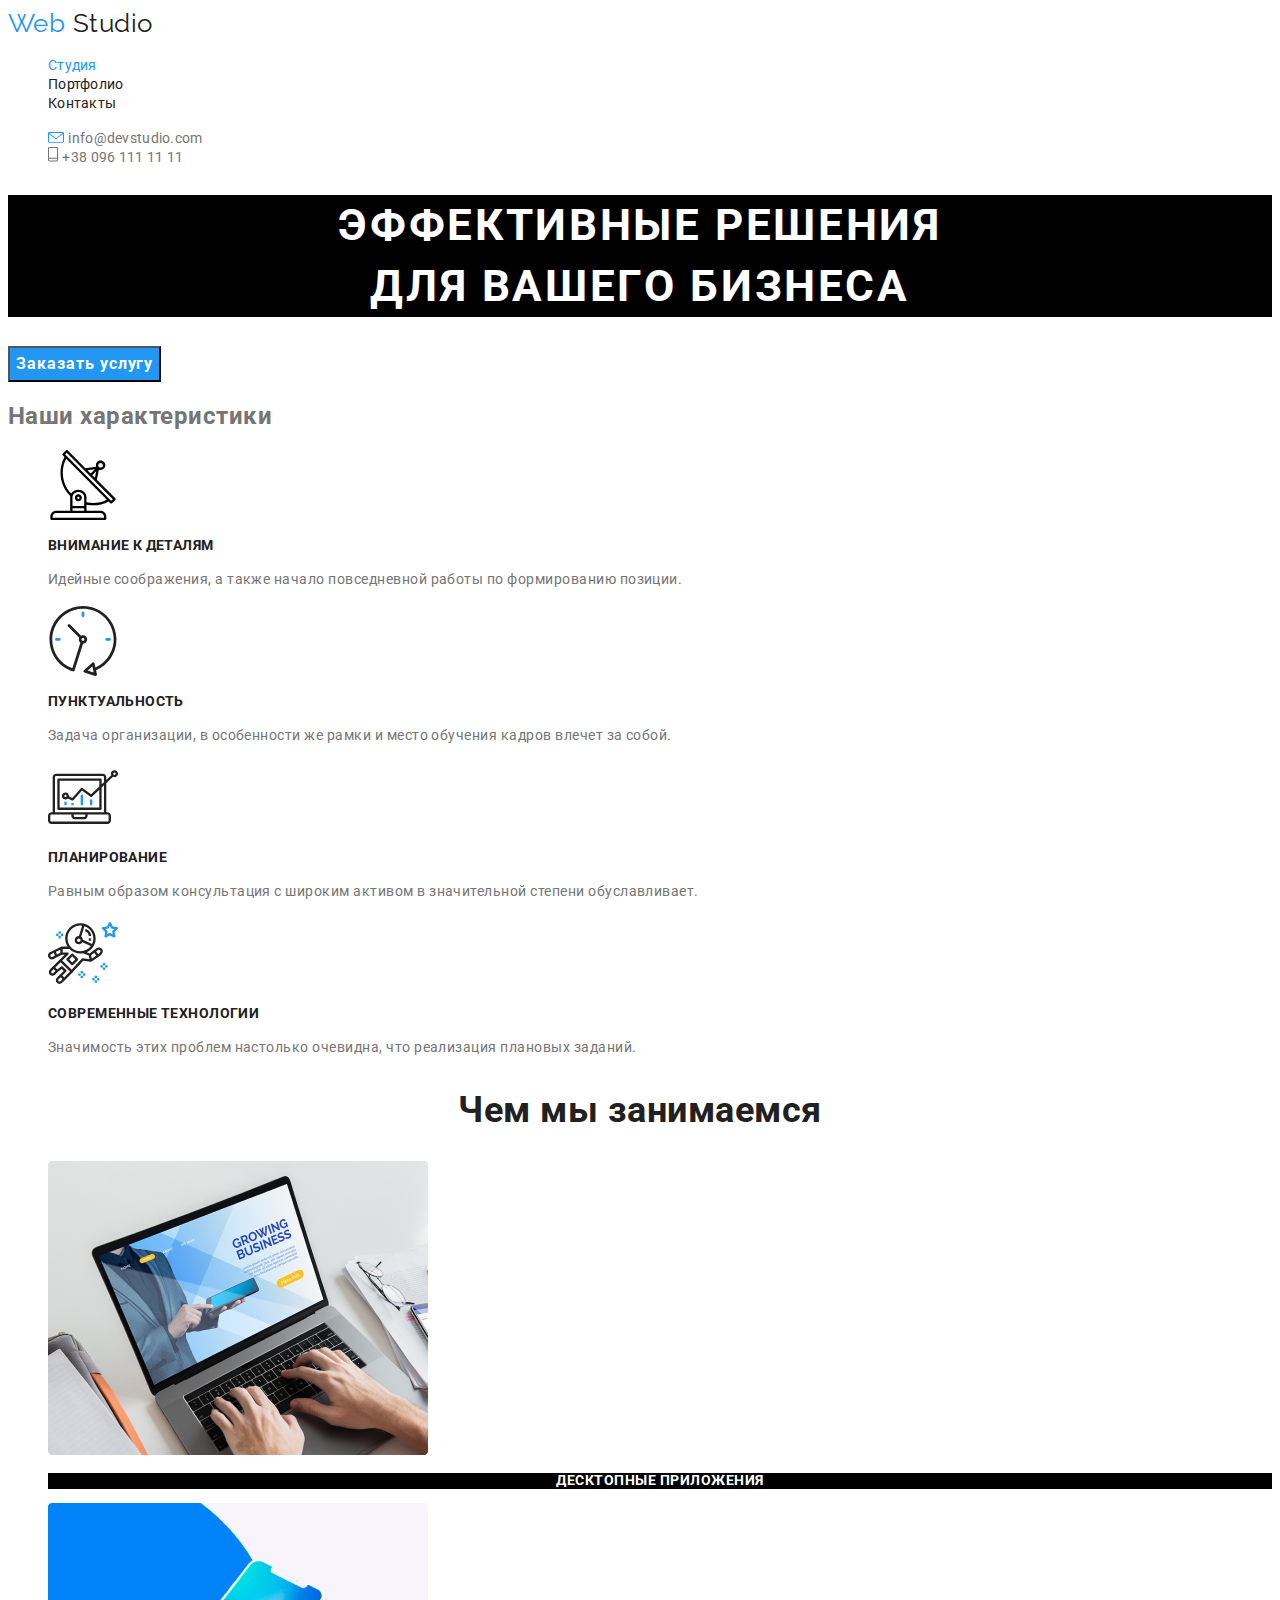
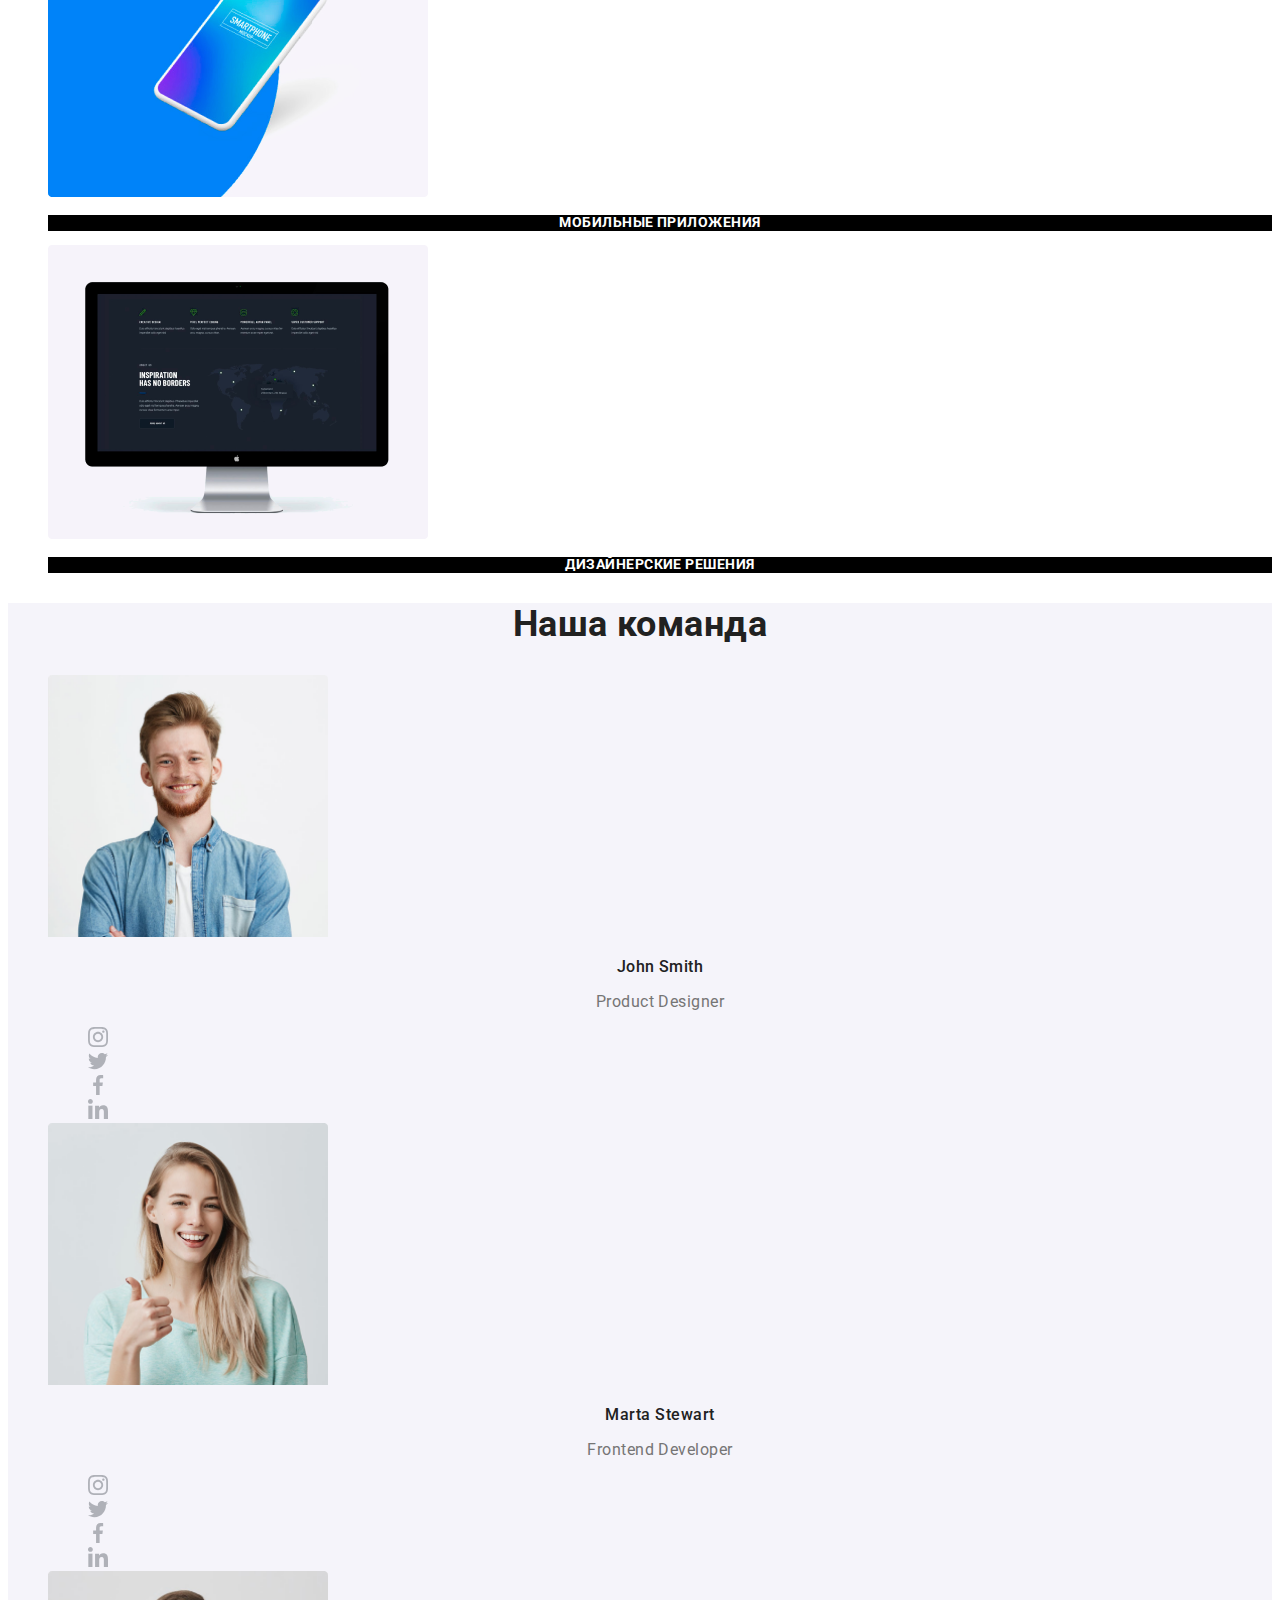
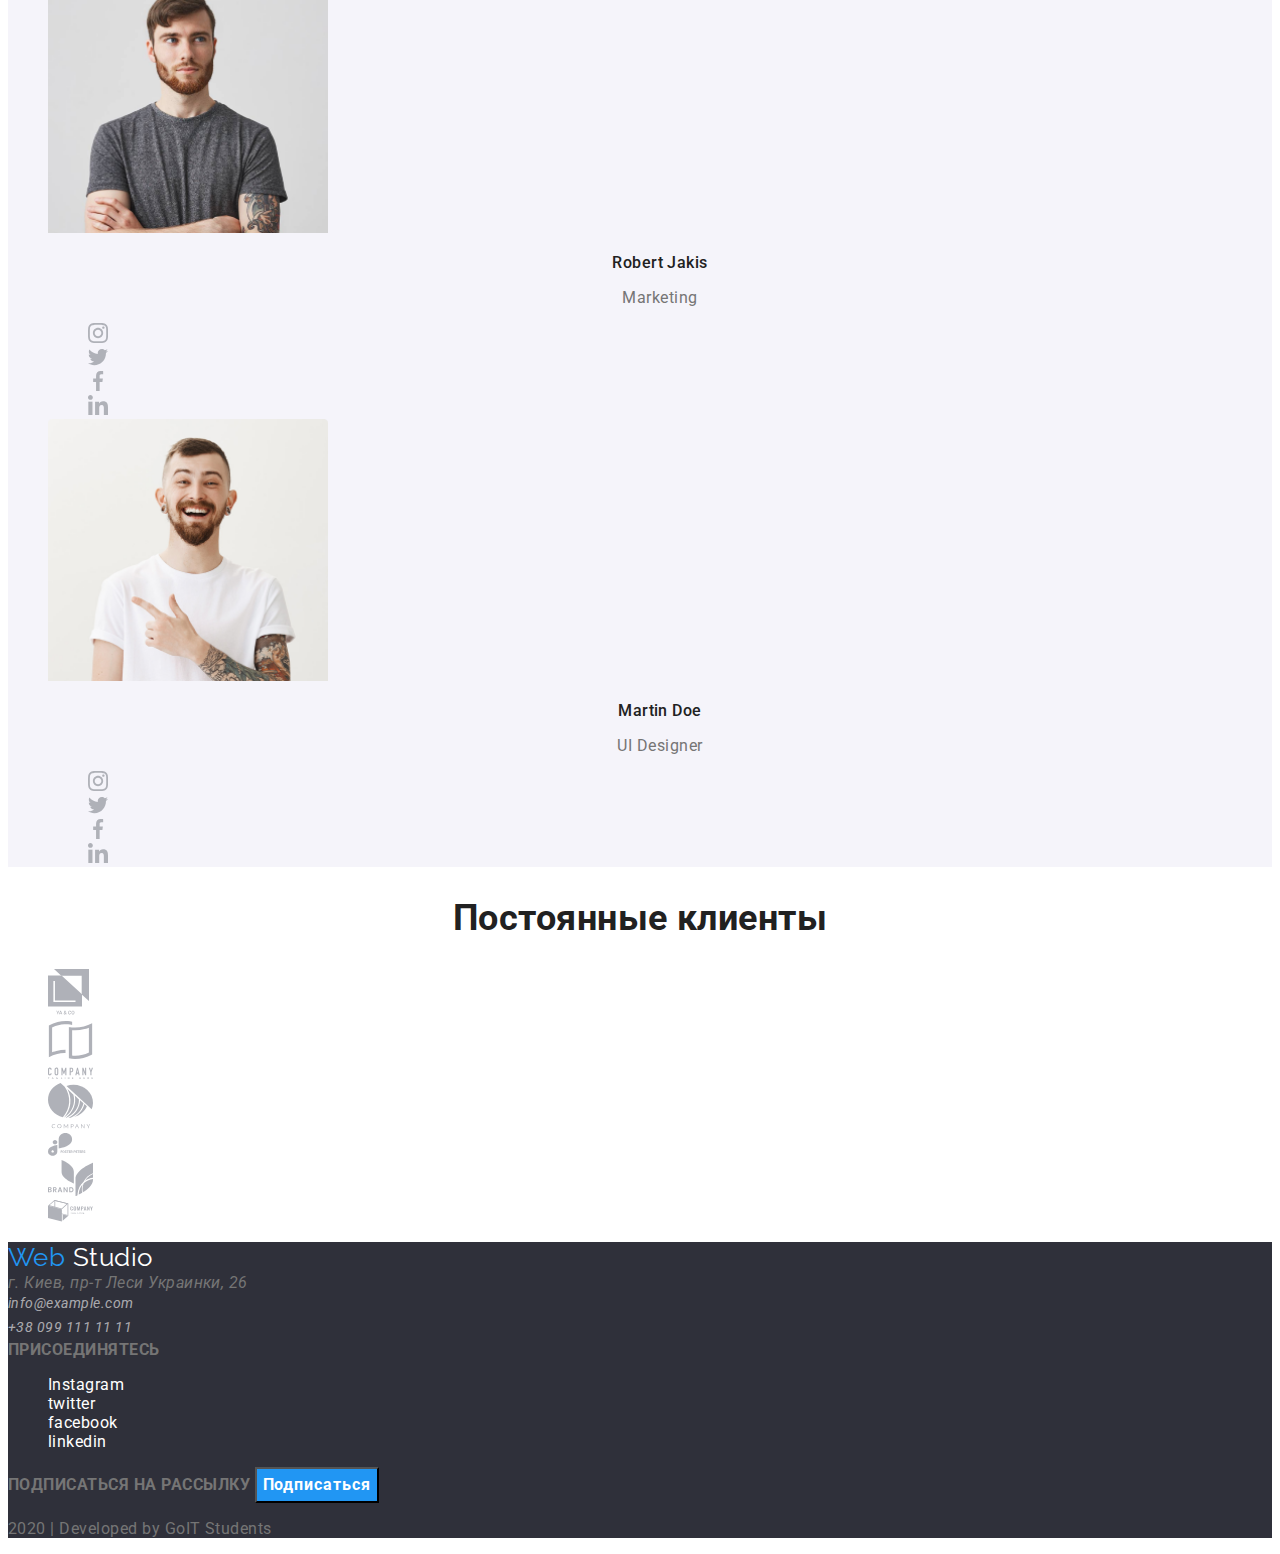
<file: index.html>
<!DOCTYPE html>
<html lang="en">
<head>
<meta charset="UTF-8">
<meta name="viewport" content="width=device-width, initial-scale=1.0">
<title>Home Work 1</title>
<link 
    href="https://fonts.googleapis.com/css2?family=Raleway:wght@700&family=Roboto:wght@500;700;900&display=swap"
    rel="stylesheet"/>
<link rel="stylesheet" href="./css/common.css">
<link rel="stylesheet" href="./css/styles.css">
</head>
<body class="page">

<!-- Шапка сайта -->
<header>
    <nav>
        <a href="./index.html" class="logo">
            Web <span class="studio">Studio</span>
        </a>
        
        <ul class="site-nav list">
            <li><a href="./index.html" class="link current">Студия</a></li>
            <li><a href="./portfolio.html" class="link">Портфолио</a></li>
            <li><a href="/" class="link">Контакты</a></li>
        </ul>
        
        <ul class="auth-nav list">
            <li>
                <img src="./img/letter.svg" alt="letter">
                <a href="mailto:info@devstudio.com" class="link">info@devstudio.com</a>
            </li>
            <li>
                <img src="./img/phone.svg" alt="phone">
                <a href="tel:+380961111111" class="link">+38 096 111 11 11</a>
            </li>
        </ul>
    </nav>  

</header>

<main>
    <!-- Герой -->
    <section class="hero">
        <h1 class="hero-title">ЭФФЕКТИВНЫЕ РЕШЕНИЯ<br> ДЛЯ ВАШЕГО БИЗНЕСА</h1>
        <button class="button">Заказать услугу</button>
    </section>
    
    <!-- Преимущества с занятиями -->
    <section class="section">
        <h2>Наши характеристики</h2>
        <ul class="feature-list list">
            <li>
                <a href="/"> <img src="./img/antenna.svg" alt="антена" width="70"></a>
                <h3 class="title">Внимание к деталям</h3>
                <P class="text">Идейные соображения, а также начало повседневной работы по формированию позиции.</P>
            </li>
            
            <li>
                <a href="http://skolko.in.ua/" target="_blank"> <img src="./img/clock.svg" alt="часы" width="70" class="picture"></a>
                <h3 class="title">Пунктуальность</h3>
                <P class="text">Задача организации, в особенности же рамки и место обучения кадров влечет за собой.</P>
            </li>

            <li>
                <a href="/"> <img src="./img/diagram.svg" alt="диаграма" width="70" class="picture"></a>
                <h3 class="title">Планирование</h3>
                <p class="text">Равным образом консультация с широким активом в значительной степени обуславливает.</p>
            </li>

            <li>
                <a href="https://histrf.ru/lichnosti/biografii/p/gagharin-iurii-alieksieievich" target="_blank"> <img src="./img/astronaut.svg" alt="астронавт" width="70" class="picture"></a>
                <h3 class="title">Современные технологии</h3>
                <p class="text">Значимость этих проблем настолько очевидна, что реализация плановых заданий.</p>
            </li>
        </ul>

        <h2 class="section-title">Чем мы занимаемся</h2>
        <ul class="list">
            <li class="app list">
                <a href="/"> <img src="./img/laptop.png" alt="laptop" width="380"></a>
                <h3 class="title-app">Десктопные приложения</h3>
            </li>

            <li>
                <a href="/"><img src="./img/mobile-app.png" alt="mobile app" width="380"></a>
                <h3 class="title-app">Мобильные приложения</h3>
            </li>

            <li>
                <a href="/"><img src="./img/design-solutions.png" alt="design-solutions" width="380"></a>
                <h3 class="title-app">Дизайнерские решения</h3>
            </li>
        </ul>

    </section>

    <!-- Состав команды -->
    <section class="section team">
        <h2 class="section-title">Наша команда</h2>
        <ul class="team-list list">
            <li>
                <img src="./img/John.png" alt="John Smith" width="280">
                <h3 class="title">John Smith</h3>
                <p class="profession">Product Designer</p>
            <ul class="list">
                <li><a href="https://www.instagram.com/" target="_blank" class="link"> <img src="./img/instagram2.svg" alt="Ссылка на Instagram" width="20" class="link"></a></li>
                <li><a href="https://twitter.com/explore" target="_blank" class="link"> <img src="./img/twitter1.svg" alt="Ссылка на Twitter" width="20" class="link"></a></li>
                <li><a href="https://www.facebook.com/" target="_blank" class="link"> <img src="./img/facebook1.svg" alt="facebook_icon" width="20" class="link"></a></li>
                <li><a href="https://www.linkedin.com/" target="_blank" class="link"> <img src="./img/linkedin1.svg" alt="Ссылка на Linkedin" width="20" class="link"></a></li>
            </ul>                    
                <img src="./img/Maria.png" alt="Marta Stewart" width="280">
                <h3 class="title">Marta Stewart</h3>
                <p class="profession">Frontend Developer</p>
            <ul class="list">    
                <li><a href="https://www.instagram.com/" target="_blank" class="link"> <img src="./img/instagram2.svg" alt="Ссылка на Instagram" width="20"></a></li>
                <li><a href="https://twitter.com/explore" target="_blank" class="link"> <img src="./img/twitter1.svg" alt="Ссылка на Twitter" width="20"></a></li>
                <li><a href="https://www.facebook.com/" target="_blank" class="link"> <img src="./img/facebook1.svg" alt="Ссылка на Facebook" width="20"></a></li>
                <li><a href="https://www.linkedin.com/" target="_blank" class="link"> <img src="./img/linkedin1.svg" alt="Ссылка на Linkedin" width="20"></a></li>
            </ul>
                <img src="./img/Robert.png" alt="Robert Jakis" width="280">
                <h3 class="title">Robert Jakis</h3>
                <p class="profession">Marketing</p>
            <ul class="list">
                <li><a href="https://www.instagram.com/" target="_blank" class="link"> <img src="./img/instagram2.svg" alt="Ссылка на Instagram" width="20"></a></li>
                <li><a href="https://twitter.com/explore" target="_blank" class="link"> <img src="./img/twitter1.svg" alt="Ссылка на Twitter" width="20"></a></li>
                <li><a href="https://www.facebook.com/" target="_blank" class="link"> <img src="./img/facebook1.svg" alt="Ссылка на Facebook" width="20"></a></li>
                <li><a href="https://www.linkedin.com/" target="_blank" class="link"> <img src="./img/linkedin1.svg" alt="Ссылка на Linkedin" width="20"></a></li>
            </ul>
            
                <img src="./img/Martin.png" alt="Martin Doe" width="280">
                <h3 class="title">Martin Doe</h3>
                <p class="profession">UI Designer</p>
            <ul class="list">
                <li><a href="https://www.instagram.com/" target="_blank" class="link"> <img src="./img/instagram2.svg" alt="Ссылка на Instagram" width="20"></a></li>
                <li><a href="https://twitter.com/explore" target="_blank" class="link"> <img src="./img/twitter1.svg" alt="Ссылка на Twitter" width="20"></a></li>
                <li><a href="https://www.facebook.com/" target="_blank" class="link"> <img src="./img/facebook1.svg" alt="Ссылка на Facebook" width="20"></a></li>
                <li><a href="https://www.linkedin.com/" target="_blank" class="link"> <img src="./img/linkedin1.svg" alt="Ссылка на Linkedin" width="20"></a></li>
            </ul>            
        </ul>

    </section>

    <!--  Клиентура -->
    <section class="section">
        <h2 class="section-title ">Постоянные клиенты</h2>
        <ul class="list">
            <li><a href="http://www.yasolicitors.co.uk/" target="http://www.yasolicitors.co.uk/"> <img src="./img/logo1.svg" alt="logo1" width="45"></a></li>
            <li><a href="/" target="_blank"> <img src="./img/logo2.svg" alt="logo2" width="45"></a></li>
            <li><a href="" target="_blank"> <img src="./img/logo3.svg" alt="logo3" width="45"></a></li>
            <li><a href="http://www.petersandfoster.com/" target="http://www.petersandfoster.com/"> <img src="./img/logo4.svg" alt="logo4" width="45"></a></li>
            <li><a href="/" target="_blank"> <img src="./img/logo5.svg" alt="logo5" width="45"></a></li>
            <li><a href="/" target="_blank"> <img src="./img/logo6.svg" alt="logo6" width="45"></a></li>
        </ul>
    </section>

</main> 

    <!-- Футер -->
<footer class="footer">
    <div>
        <a href="./index.html" class="logo">
            Web <span class="studio-footer">Studio</span>
        </a>

        <address>
            г. Киев, пр-т Леси Украинки, 26
        </address>

        <address>
            <a href="mailto:info@example.com" class="link-footer">info@example.com</a><br>
            <a href="tel:+380991111111" class="link-footer">+38 099 111 11 11</a>
        </address>
    </div>

    <div>
        <b>ПРИСОЕДИНЯТЕСЬ</b>

        <ul class="label list">
            <li><a href="https://www.instagram.com/" target="_blank" class="link" aria-label="Ссылка на Instagram">Instagram</a></li>
            <li><a href="https://twitter.com/explore" target="_blank" class="link" aria-label="Ссылка на Twitter">twitter</a></li>
            <li><a href="https://www.facebook.com/" target="_blank" class="link" aria-label="Ссылка на Facebook">facebook</a></li>
            <li><a href="https://www.linkedin.com/" target="_blank" class="link" aria-label="Ссылка на Linkedin">linkedin</a></li>
        </ul>
    </div>

    <div>
        <b>ПОДПИСАТЬСЯ НА РАССЫЛКУ</b>
        <button class="button">Подписаться</button>
    </div>

        <p>2020 | Developed by GoIT Students </p>

</footer>

</body>
</html>
</file>
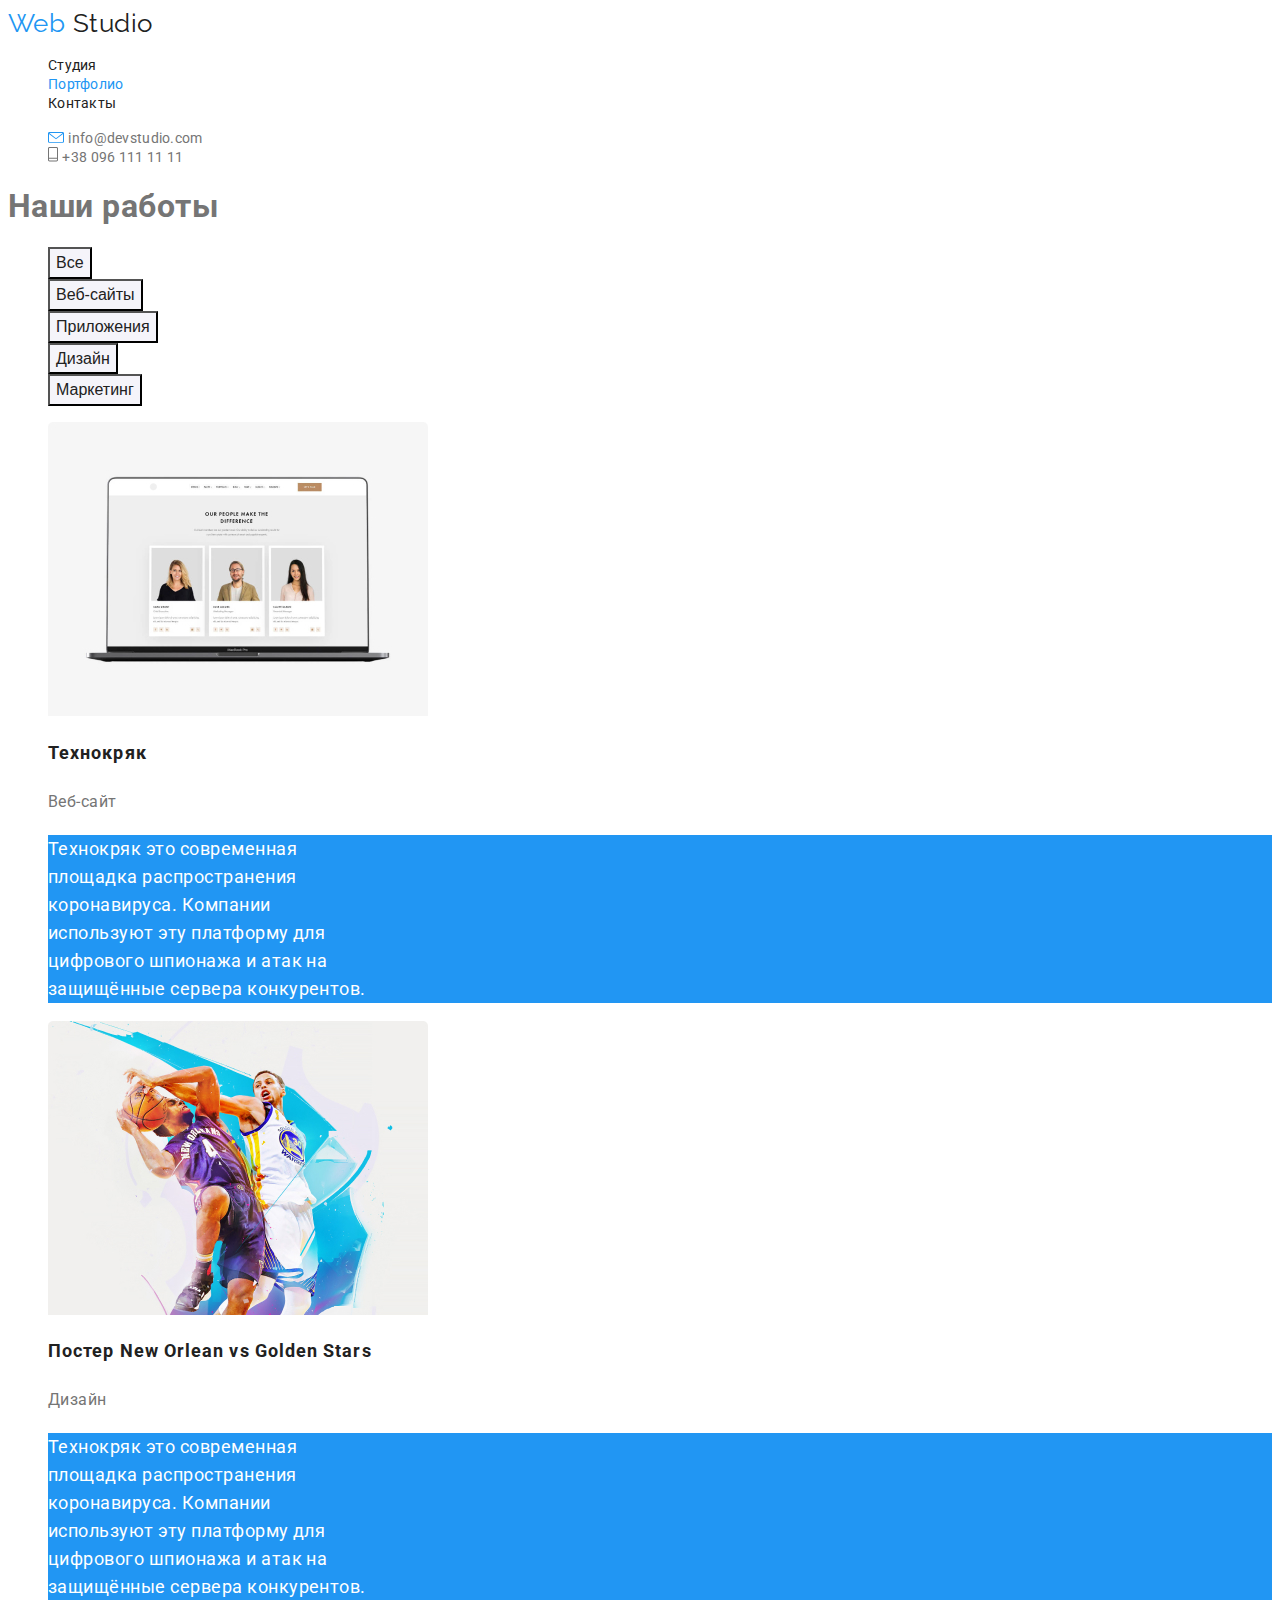
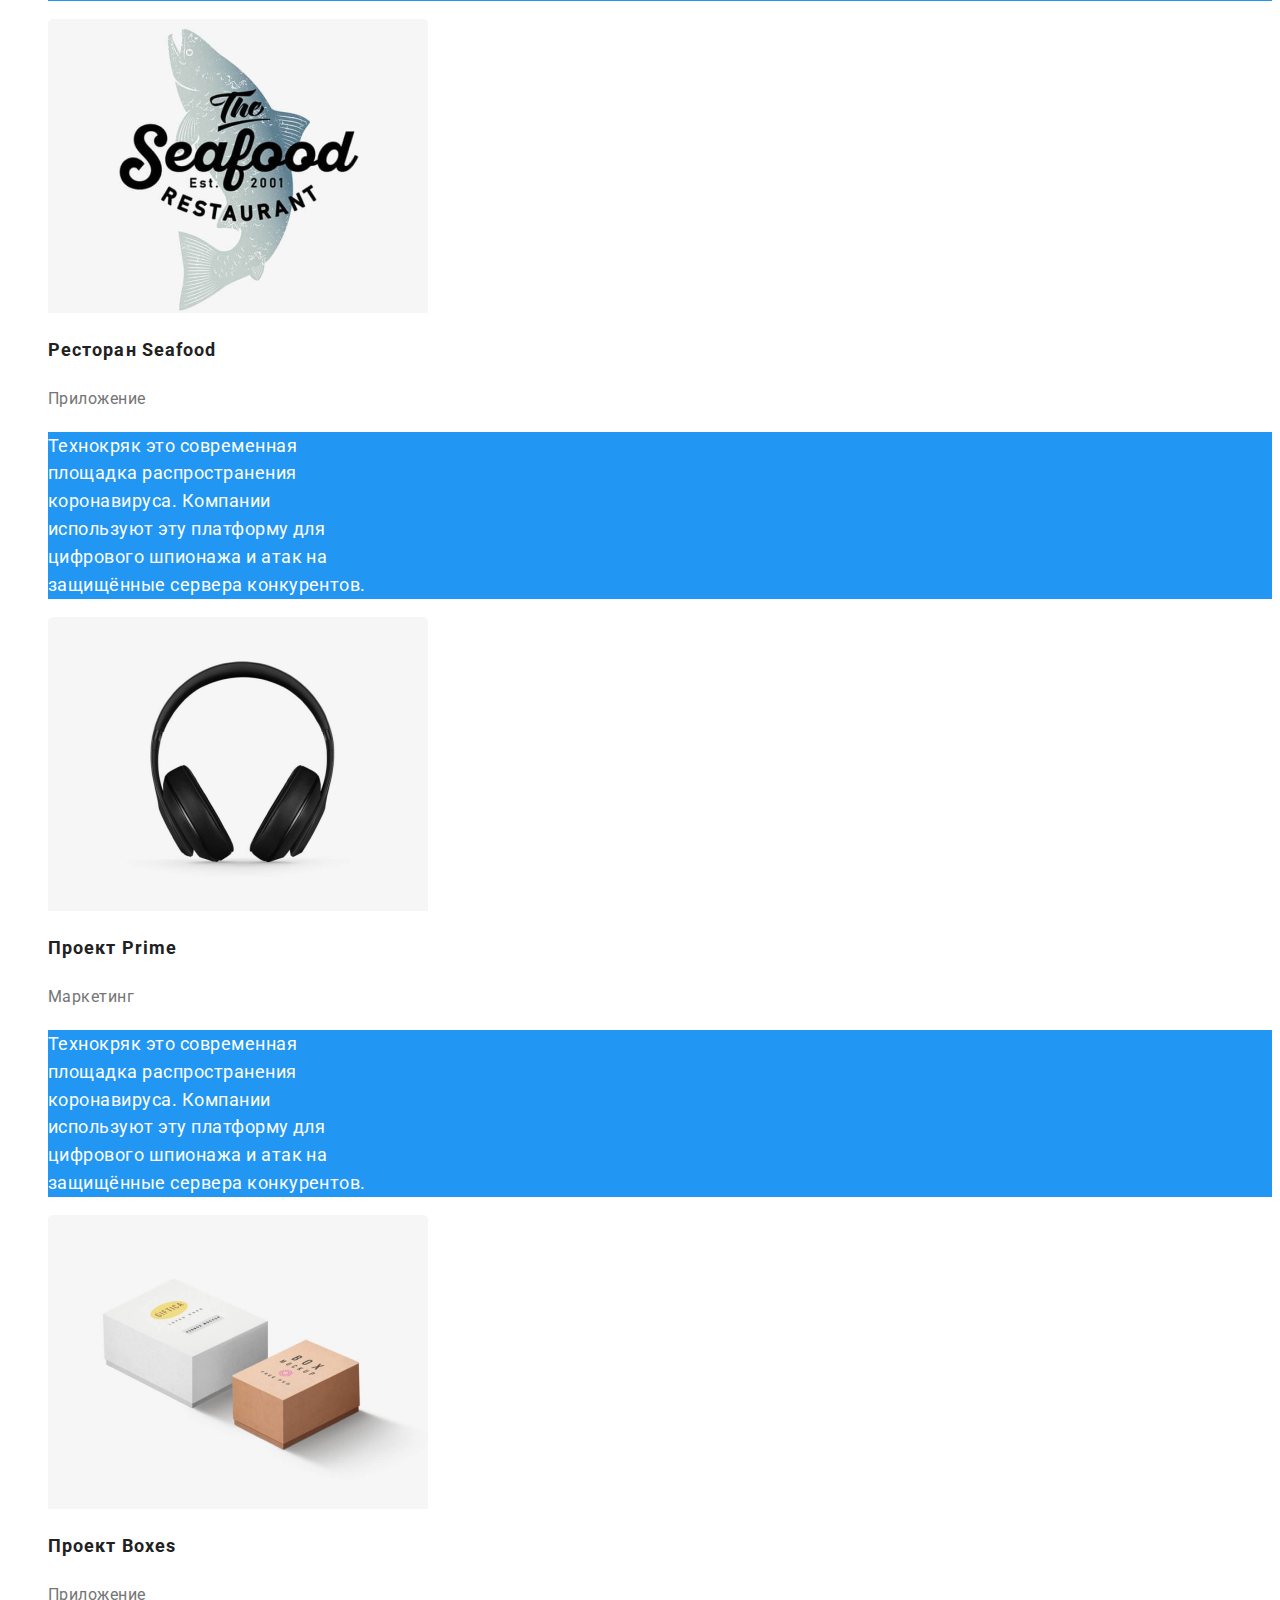
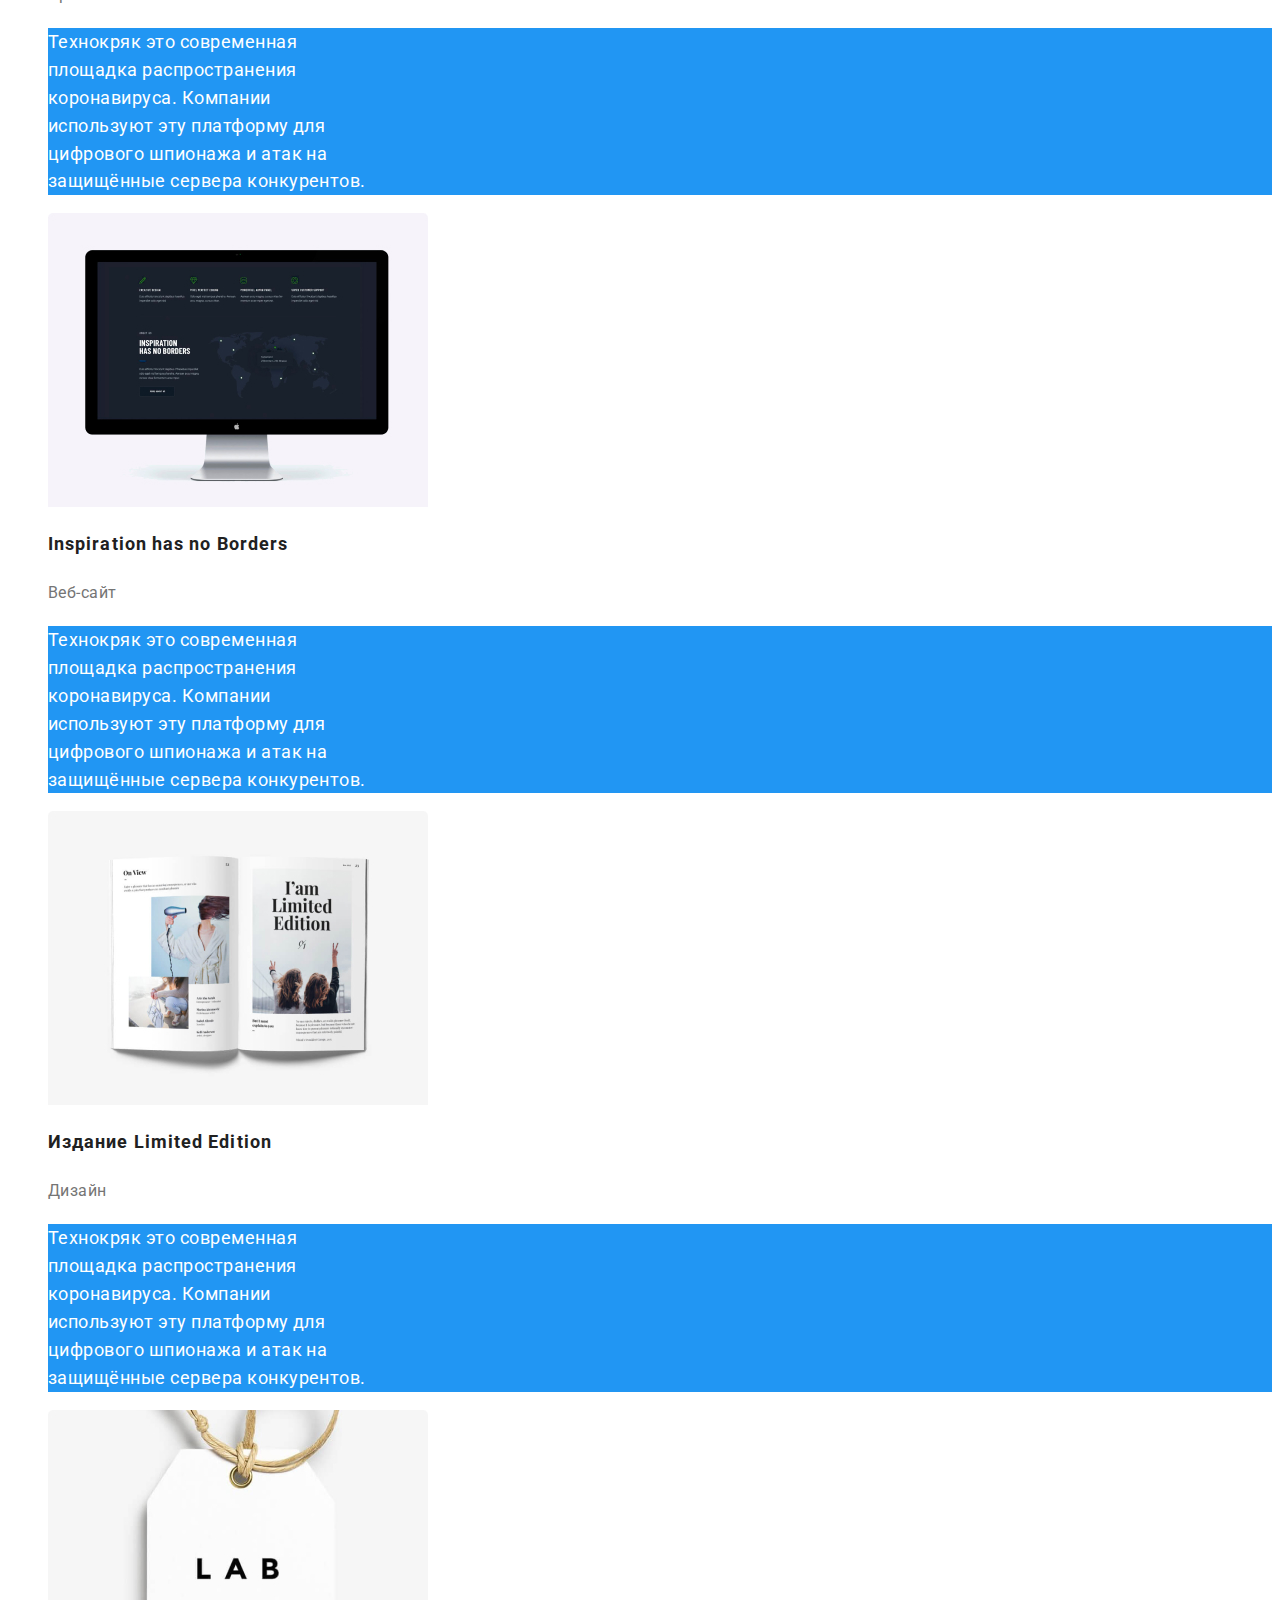
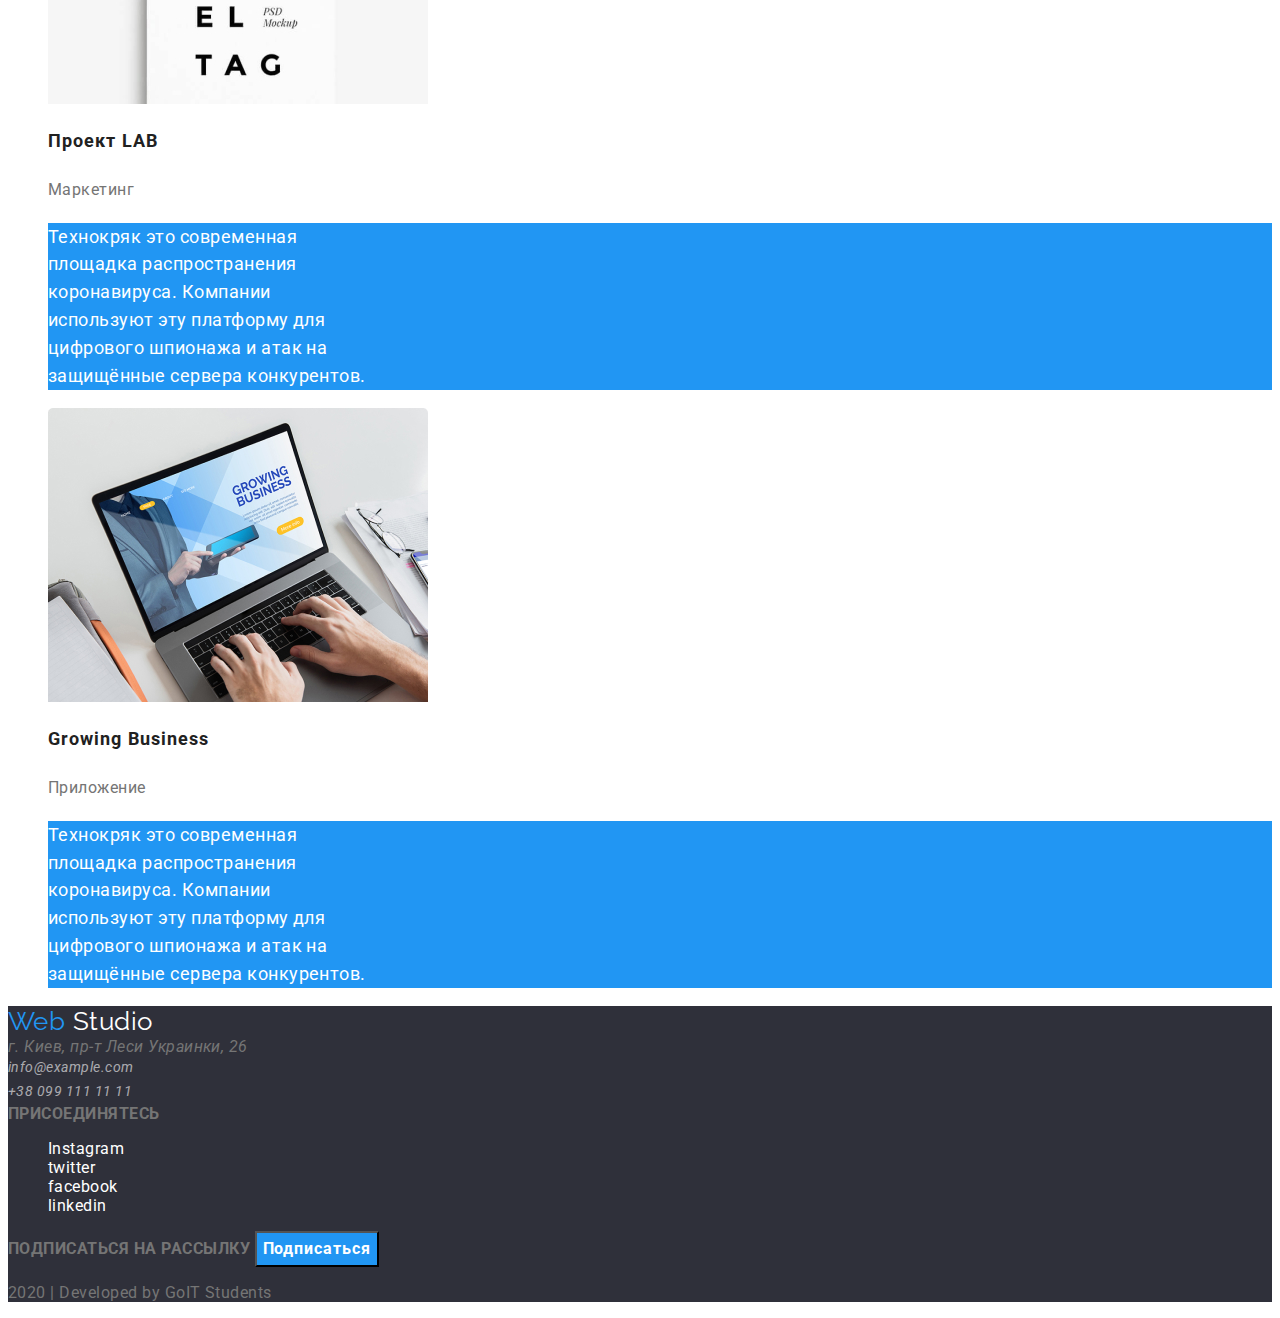
<file: portfolio.html>
<!DOCTYPE html>
<html lang="en">
<head>
    <meta charset="UTF-8">
    <meta name="viewport" content="width=device-width, initial-scale=1.0">
    <title>Portfolio</title>
    <link 
        href="https://fonts.googleapis.com/css2?family=Raleway:wght@700&family=Roboto:wght@500;700;900&display=swap"
        rel="stylesheet"/>
    <link rel="stylesheet" href="./css/common.css">
    <link rel="stylesheet" href="./css/styles.css">
</head>
<body>
    
<!-- Шапка -->
    <header>
        <nav>
            <a href="./index.html" class="logo">
                Web <span class="studio">Studio</span>
            </a>
            
            <ul class="site-nav list">
                <li><a href="./index.html" class="link">Студия</a></li>
                <li><a href="./portfolio.html" class="link current">Портфолио</a></li>
                <li><a href="/" class="link">Контакты</a></li>
            </ul>
            
            <ul class="auth-nav list">
                <li>
                    <img src="./img/letter.svg" alt="letter">
                    <a href="mailto:info@devstudio.com" class="link">info@devstudio.com</a>
                </li>
                <li>
                    <img src="./img/phone.svg" alt="phone">
                    <a href="tel:+380961111111" class="link">+38 096 111 11 11</a>
                </li>
            </ul>
        </nav>    

    </header>

<!-- Наши работы -->
<main>
    <section>
        <h1>Наши работы</h1>

    <ul class="list">
        <li><button type="button" class="button-secondary">Все</button></li>
        <li><button type="button" class="button-secondary">Веб-сайты</button></li>
        <li><button type="button" class="button-secondary">Приложения</button></li>
        <li><button type="button" class="button-secondary">Дизайн</button></li>
        <li><button type="button" class="button-secondary">Маркетинг</button></li>
    </ul>

    <ul class="list">
        <li>
            <a href="/" class="link">
            <img src="./img/img1.jpg" alt="Технокряк" width="380">
            <h2 class="project">Технокряк</h2>
            <p class="variant">Веб-сайт</p>
            <p class="descriptipon">Технокряк это современная<br> площадка распространения<br> коронавируса. Компании<br> используют эту платформу для<br> цифрового шпионажа и атак на<br> защищённые сервера конкурентов.</p>
            </a>
        </li>

        <li>
            <a href="/" class="link">
            <img src="./img/img2.jpg" alt="Постер" width="380">
            <h2 class="project">Постер New Orlean vs Golden Stars</h2>
            <p class="variant">Дизайн</p>
            <p class="descriptipon">Технокряк это современная<br> площадка распространения<br> коронавируса. Компании<br> используют эту платформу для<br> цифрового шпионажа и атак на<br> защищённые сервера конкурентов.</p>
            </a>
        </li>

        <li>
            <a href="/" class="link">
            <img src="./img/img3.jpg" alt="Ресторан" width="380">
            <h2 class="project">Ресторан Seafood</h2>
            <p class="variant">Приложение</p>
            <p class="descriptipon">Технокряк это современная<br> площадка распространения<br> коронавируса. Компании<br> используют эту платформу для<br> цифрового шпионажа и атак на<br> защищённые сервера конкурентов.</p>
            </a>
        </li>

        <li>
            <a href="/" class="link">
            <img src="./img/img4.jpg" alt="Проект" width="380">
            <h2 class="project">Проект Prime</h2>
            <p class="variant">Маркетинг</p>
            <p class="descriptipon">Технокряк это современная<br> площадка распространения<br> коронавируса. Компании<br> используют эту платформу для<br> цифрового шпионажа и атак на<br> защищённые сервера конкурентов.</p>
            </a>
        </li>

        <li>
            <a href="/" class="link">
            <img src="./img/img5.jpg" alt="Проект" width="380">
            <h2 class="project">Проект Boxes</h2>
            <p class="variant">Приложение</p>
            <p class="descriptipon">Технокряк это современная<br> площадка распространения<br> коронавируса. Компании<br> используют эту платформу для<br> цифрового шпионажа и атак на<br> защищённые сервера конкурентов.</p>
            </a>
        </li>

        <li>
            <a href="/" class="link">
            <img src="./img/img6.jpg" alt="Inspiration" width="380">
            <h2 class="project">Inspiration has no Borders</h2>
            <p class="variant">Веб-сайт</p>
            <p class="descriptipon">Технокряк это современная<br> площадка распространения<br> коронавируса. Компании<br> используют эту платформу для<br> цифрового шпионажа и атак на<br> защищённые сервера конкурентов.</p>
            </a>
        </li>

        <li>
            <a href="/" class="link">
            <img src="./img/img7.jpg" alt="Издание" width="380">
            <h2 class="project">Издание Limited Edition</h2>
            <p class="variant">Дизайн</p>
            <p class="descriptipon">Технокряк это современная<br> площадка распространения<br> коронавируса. Компании<br> используют эту платформу для<br> цифрового шпионажа и атак на<br> защищённые сервера конкурентов.</p>
            </a>
        </li>

        <li>
            <a href="/" class="link">
            <img src="./img/img8.jpg" alt="Проект" width="380">
            <h2 class="project">Проект LAB</h2>
            <p class="variant">Маркетинг</p>
            <p class="descriptipon">Технокряк это современная<br> площадка распространения<br> коронавируса. Компании<br> используют эту платформу для<br> цифрового шпионажа и атак на<br> защищённые сервера конкурентов.</p>
            </a>
        </li>

        <li>
            <a href="/" class="link">
            <img src="./img/img9.jpg" alt="Growing" width="380">
            <h2 class="project">Growing Business</h2>
            <p class="variant">Приложение</p>
            <p class="descriptipon">Технокряк это современная<br> площадка распространения<br> коронавируса. Компании<br> используют эту платформу для<br> цифрового шпионажа и атак на<br> защищённые сервера конкурентов.</p>
            </a>
        </li>   
    </ul>

    </section>
</main>

<!-- Футер -->
    <footer class="footer">
        <div>
            <a href="./index.html" class="logo">
                Web <span class="studio-footer">Studio</span>
            </a>

            <address>
                г. Киев, пр-т Леси Украинки, 26
            </address>

            <address>
                <a href="mailto:info@example.com" class="link-footer">info@example.com</a><br>
                <a href="tel:+380991111111" class="link-footer">+38 099 111 11 11</a>
            </address>
        </div>

        <div>
            <b>ПРИСОЕДИНЯТЕСЬ</b>

            <ul class="label list">
                <li><a href="https://www.instagram.com/" target="_blank" class="link" aria-label="Ссылка на Instagram">Instagram</a></li>
                <li><a href="https://twitter.com/explore" target="_blank" class="link" aria-label="Ссылка на Twitter">twitter</a></li>
                <li><a href="https://www.facebook.com/" target="_blank" class="link" aria-label="Ссылка на Facebook">facebook</a></li>
                <li><a href="https://www.linkedin.com/" target="_blank" class="link" aria-label="Ссылка на Linkedin">linkedin</a></li>
            </ul>
        </div>

        <div>
            <b>ПОДПИСАТЬСЯ НА РАССЫЛКУ</b>
            <button class="button">Подписаться</button>
        </div>

            <p>2020 | Developed by GoIT Students </p>

    </footer>
    
</body>
</html>
</file>
<file: css/common.css>
:root {
    --primary-text-color: #757575;
    --title-text-color: #212121;
    --accent-color: #2196F3;
    --primary-white-color: #ffffff;
}

body {
    color: var(--primary-text-color);
    background-color: var(--primary-white-color);
    font-family: Roboto, sans-serif; 
    letter-spacing: 0.03em;
}   

/* logo */
.logo {
    color: var(--accent-color);
    font-family: Raleway, sans-serif;
    font-size: 26px;
    line-height: 1.19;
    text-decoration: none;
}

.studio {
    color: var(--title-text-color);
}

.studio-footer {
    color: var(--primary-white-color);
}


/* site-nav */
.site-nav .link {
    color: var(--title-text-color);
    font-size: 14px;
    line-height: 1.14;
    letter-spacing: 0.02em;
    text-decoration: none;
}

.site-nav .link:hover,
.site-nav .link:focus {
    color: var(--accent-color);
    
}

.site-nav .link.current {
    color: var(--accent-color);
}


/* auth-nav */
.auth-nav .link {
    color: var(--primary-text-color);
    font-size: 14px;
    line-height: 1.14;
    letter-spacing: 0.02em;
    text-decoration: none;
}

.auth-nav .link:hover,
.auth-nav .link:focus {
    color: var(--accent-color);
}


/* Button */
.button {
    color: var(--primary-white-color);
    background-color: var(--accent-color);
    font-family: inherit;
    font-weight: bold;
    font-size: 16px;
    line-height: 1.87;
    letter-spacing: 0.06em;
}

.button-secondary {
    color: var(--title-text-color);
    background-color: #F5F4FA;
    font-weight: 500;
    font-size: 16px;
    line-height: 1.62;
    text-align: center;
}

.button-secondary:hover,
.button-secondary:focus {
    color: var(--primary-white-color);
    background-color: var(--accent-color);
}

.list {
    list-style: none;
}

.link {
    text-decoration: none;
}

.list .link {
    text-decoration: none;
}

/* Footer */
.link-footer {
    color: rgba(255, 255, 255, 0.6);
    font-size: 14px;
    line-height: 1.71;
    text-decoration: none;
}

.footer {
    background-color: #2F303A;
}
</file>
<file: css/styles.css>
:root {
    --primary-text-color: #757575;
    --title-text-color: #212121;
    --accent-color: #2196F3;
    --primary-white-color: #ffffff;
}

body {
    color: var(--primary-text-color);
    background-color: var(--primary-white-color);
}



/* site-nav */
.site-nav .link {
    color: var(--title-text-color);
}


.site-nav .link:hover,
.site-nav .link:focus {
    color: var(--accent-color);
}


.site-nav .link.current {
    color: var(--accent-color);
}


/* auth-nav */
.auth-nav .link {
    color: var(--primary-text-color);
}


.auth-nav .link:hover,
.auth-nav .link:focus {
    color: var(--accent-color);
}


/* Hero ФОН СДЕЛАН ИСКЛЮЧИТЕЛЬНО ДЛЯ ТОГО ЧТОБЫ БЫЛО ВИДНО НАДПИСЬ*/ 
.hero-title {
    color: var(--primary-white-color);
    background-color: black;
    font-weight: 700;
    font-size: 44px;
    line-height: 1.38;
    text-align: center;
    letter-spacing: 0.06em;
    text-transform: uppercase;
}


/* Section */
.section-title  {
    color: var(--title-text-color);
    font-weight: 700;
    font-size: 36px;
    line-height: 1.17;
    text-align: center;
}


/* Features */
.feature-list .title {
    color: var(--title-text-color);
    font-weight: 700;
    font-size: 14px;
    line-height: 1.14;
    letter-spacing: 0.03em;
    text-transform: uppercase;
}

.feature-list .text {
font-weight: normal;
font-size: 14px;
line-height: 1.71;
}


/* Team */
.team-list .title {
    color: var(--title-text-color);
    font-weight: 500;
    font-size: 16px;
    line-height: 1.19;
    text-align: center;
}

.team-list .link:hover,
.team-list .link:focus {
    color: var(--primary-white-color);
    background-color:var(--accent-color);
}

.team {
    background-color: #F5F4FA;
}

.profession {
    color: var(--primary-text-color);
    font-size: 16px;
    line-height: 1.19;
    text-align: center;
}


.title-app {
    color: var(--primary-white-color);
    background-color: black;
    font-weight: 700;
    font-size: 14px;
    line-height: 1.14;
    text-align: center;
    text-transform: uppercase
}


/* Footer */
.label .link {
    color: var(--primary-white-color);
}

.label .link:hover,
.label .link:focus {
    color: var(--accent-color);
}


/* Portfolio */

.project {
    color: var(--title-text-color);
    font-weight: 700;
    font-size: 18px;
    line-height: 2;
    letter-spacing: 0.06em;
}

.variant {
    color: var(--primary-text-color);
    font-size: 16px;
    line-height: 1.87;
}

.descriptipon {
    color: var(--primary-white-color);
    background-color: var(--accent-color);
    font-size: 18px;
    line-height: 1.55;
}




/* Цвет основного текста #757575 */

/* Вторичный цвет текста #212121 */

/* Белый #FFFFFF */

/* Акцент #2196F3 */

/* Вторичный цвет фона #F5F4FA */
</file>
